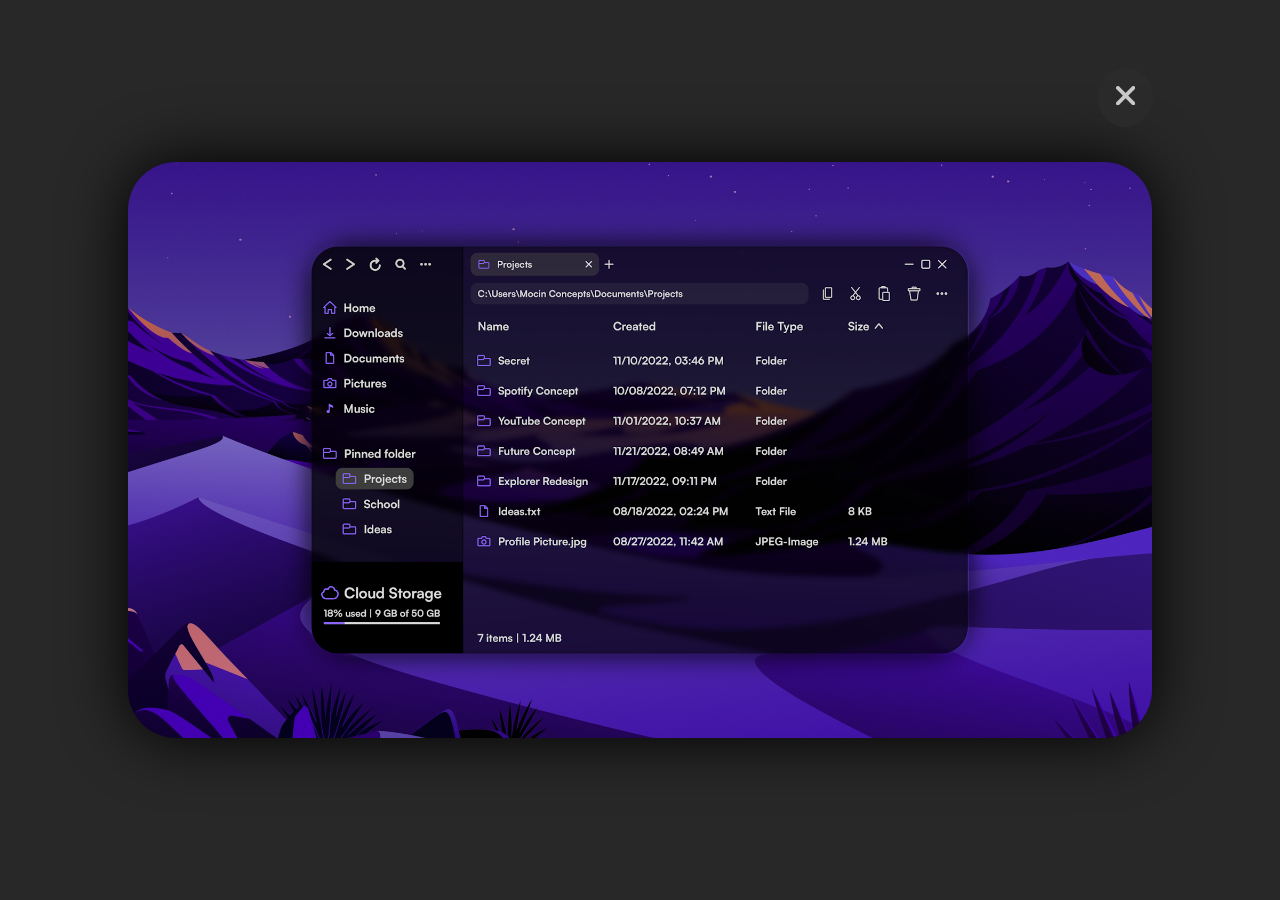
<file: my-work/ui-design-file-explorer.html>
<!DOCTYPE html>
<html lang="en">
<head>
    <meta charset="UTF-8">
    <meta name="viewport" content="width=device-width, initial-scale=1.0">
    <title>jakob burger | ui design explorer photo</title>
    <style>
        body {
            background-color: rgb(40, 40, 40);
            margin: 0;
            padding: 0;
        }

        .image {
            position: absolute;
            left: calc(50vw - 40%);
            top: 50vh;
            transform: translateY(-50%);
            width: 80%;
            border-radius: 3rem;

            filter: drop-shadow(0 0 2rem black);
        }

        .svg-a {
            position: absolute;
            width: 1.5vw;
            left: 85.75vw;
            top: 7.5vh;
            padding: 1.125rem;
            border-radius: 2.5rem;

            background: rgba(45, 45, 45, 0.5);
            backdrop-filter: blur(20px);

            z-index: 3;
        }

    </style>
</head>
<body>
    <div class="wrapper">
        <img src="../imports/images/explorer_concept.png" alt="ui design explorer photo" class="image">
        <a href=".." class="svg-a">
            <svg id="Layer_1" class="svg" data-name="Layer 1" xmlns="http://www.w3.org/2000/svg" viewBox="0 0 119.04 119.04"><defs><style>.cls-1{fill: rgba(0, 0, 0, 0);stroke:#c9c9c9;stroke-linecap:round;stroke-linejoin:round;stroke-width:23px;}</style></defs><line class="cls-1" x1="11.5" y1="11.5" x2="107.54" y2="107.54"/><line class="cls-1" x1="107.54" y1="11.5" x2="11.5" y2="107.54"/></svg>
        </a>
    </div>
</body>
</html>
</file>
